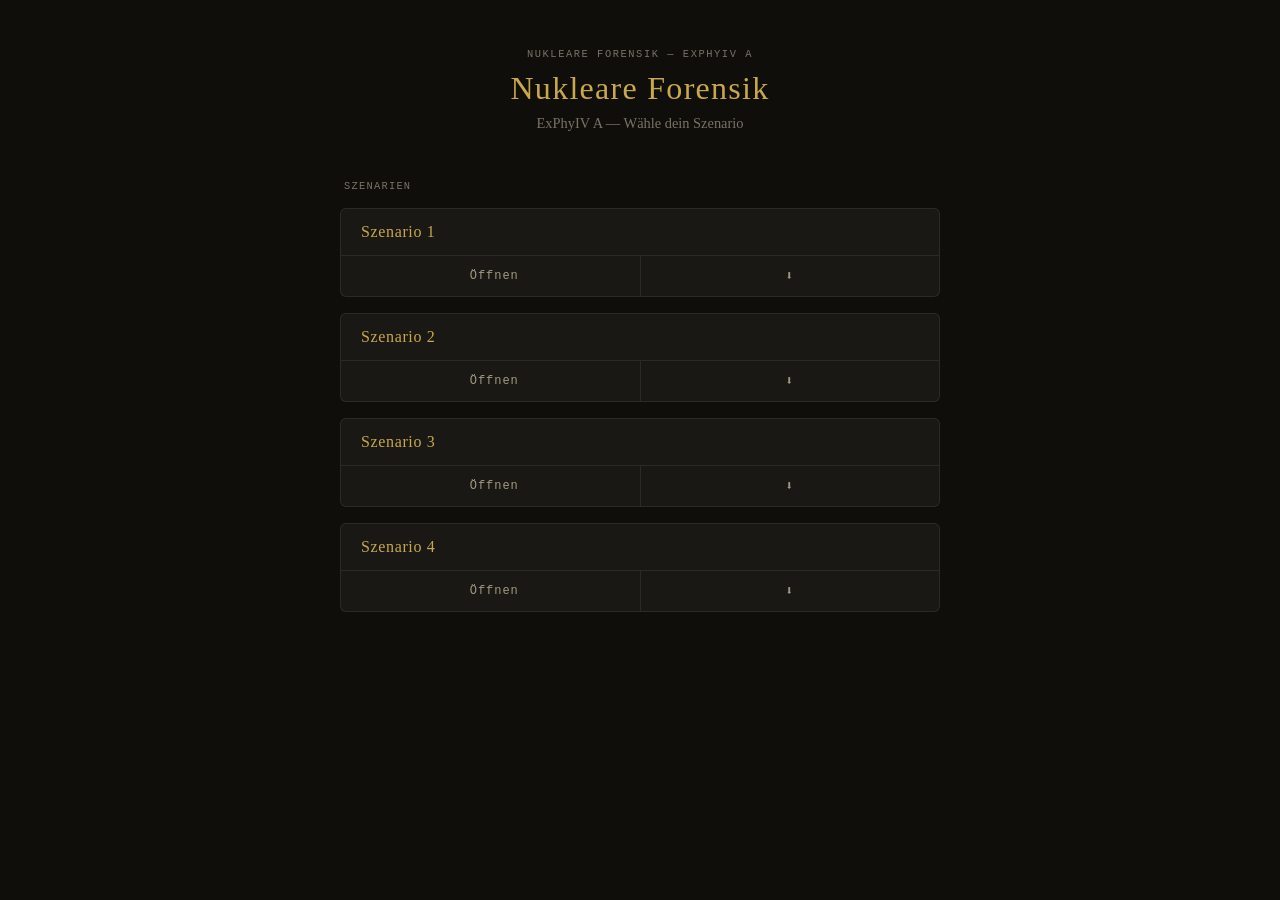
<file: index.html>
<!DOCTYPE html>
    <html lang="de">
    <head>
    <meta charset="UTF-8">
    <meta name="viewport" content="width=device-width, initial-scale=1.0">
    <title>Nukleare Forensik</title>  
    <link rel="stylesheet" href="index_styles.css">
    
    </head>
    <body>
    <div class="page-header">
        <div class="badge">Nukleare Forensik — ExPhyIV A</div>
        <h1>Nukleare Forensik</h1>
        <p>ExPhyIV A — Wähle dein Szenario</p>
    </div>
    <div class="section-title">Szenarien</div><div class="cards">
            <div class="scenario-card">
            <div class="card-header">
                <span class="card-title">Szenario 1</span>
            </div>
            <div class="card-buttons">
                <a class="card-btn local" href="nuclear_forensics_Szenario1_local.html"><span class="btn-icon"></span> Öffnen</a>
                <a class="card-btn dl" href="nuclear_forensics_Szenario1_local.html" download="nuclear_forensics_Szenario1_local.html"><span class="btn-icon">⬇</span></a>
            </div>
            </div>
            <div class="scenario-card">
            <div class="card-header">
                <span class="card-title">Szenario 2</span>
            </div>
            <div class="card-buttons">
                <a class="card-btn local" href="nuclear_forensics_Szenario2_local.html"><span class="btn-icon"></span> Öffnen</a>
                <a class="card-btn dl" href="nuclear_forensics_Szenario2_local.html" download="nuclear_forensics_Szenario2_local.html"><span class="btn-icon">⬇</span></a>
            </div>
            </div>
            <div class="scenario-card">
            <div class="card-header">
                <span class="card-title">Szenario 3</span>
            </div>
            <div class="card-buttons">
                <a class="card-btn local" href="nuclear_forensics_Szenario3_local.html"><span class="btn-icon"></span> Öffnen</a>
                <a class="card-btn dl" href="nuclear_forensics_Szenario3_local.html" download="nuclear_forensics_Szenario3_local.html"><span class="btn-icon">⬇</span></a>
            </div>
            </div>
            <div class="scenario-card">
            <div class="card-header">
                <span class="card-title">Szenario 4</span>
            </div>
            <div class="card-buttons">
                <a class="card-btn local" href="nuclear_forensics_Szenario4_local.html"><span class="btn-icon"></span> Öffnen</a>
                <a class="card-btn dl" href="nuclear_forensics_Szenario4_local.html" download="nuclear_forensics_Szenario4_local.html"><span class="btn-icon">⬇</span></a>
            </div>
            </div></div>
    </body>
    </html>
</file>
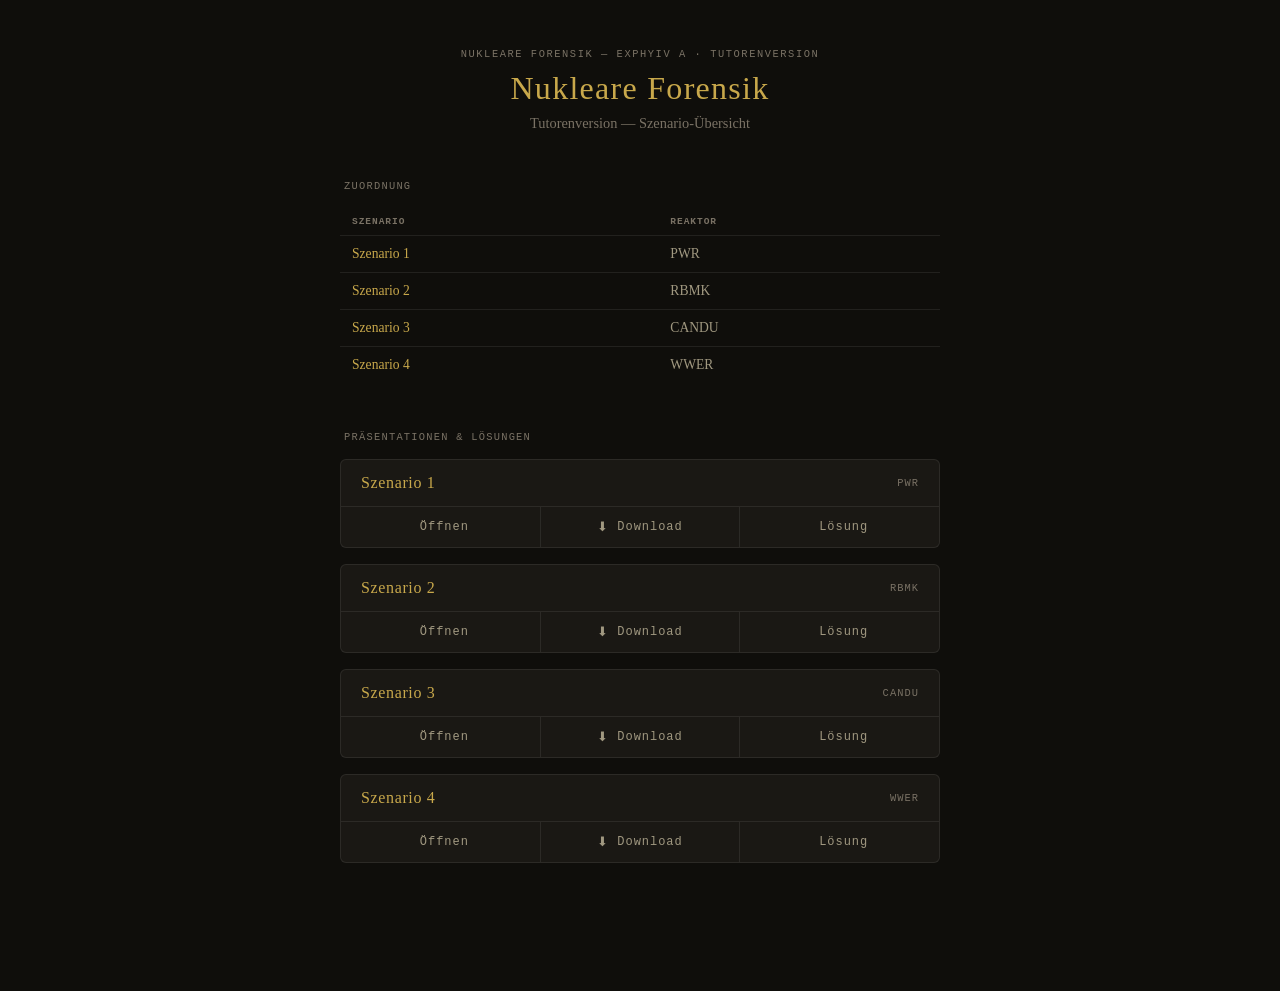
<file: index_tutor.html>
<!DOCTYPE html>
    <html lang="de">
    <head>
    <meta charset="UTF-8">
    <meta name="viewport" content="width=device-width, initial-scale=1.0">
    <title>Nukleare Forensik</title>  
    <link rel="stylesheet" href="index_styles.css">
    
    </head>
    <body>
    <div class="page-header">
        <div class="badge">Nukleare Forensik — ExPhyIV A · Tutorenversion</div>
        <h1>Nukleare Forensik</h1>
        <p>Tutorenversion — Szenario-Übersicht</p>
    </div>
    
            <div class="section-title">Zuordnung</div>
            <table class="mapping-table">
            <thead><tr><th>Szenario</th><th>Reaktor</th></tr></thead>
            <tbody><tr><td>Szenario 1</td><td>PWR</td></tr><tr><td>Szenario 2</td><td>RBMK</td></tr><tr><td>Szenario 3</td><td>CANDU</td></tr><tr><td>Szenario 4</td><td>WWER</td></tr></tbody>
            </table>
            <div class="section-title">Präsentationen &amp; Lösungen</div>
            <div class="cards">
            <div class="scenario-card">
            <div class="card-header">
                <span class="card-title">Szenario 1</span>
                <span class="card-tag">PWR</span>
            </div>
            <div class="card-buttons">
                <a class="card-btn local" href="nuclear_forensics_Szenario1_local.html"><span class="btn-icon"></span> Öffnen</a>
                <a class="card-btn dl" href="nuclear_forensics_Szenario1_local.html" download="nuclear_forensics_Szenario1_local.html"><span class="btn-icon">⬇</span>Download</a>
                <a class="card-btn solution" href="solutions/index.html"><span class="btn-icon"></span> Lösung</a>
            </div>
            </div>
            <div class="scenario-card">
            <div class="card-header">
                <span class="card-title">Szenario 2</span>
                <span class="card-tag">RBMK</span>
            </div>
            <div class="card-buttons">
                <a class="card-btn local" href="nuclear_forensics_Szenario2_local.html"><span class="btn-icon"></span> Öffnen</a>
                <a class="card-btn dl" href="nuclear_forensics_Szenario2_local.html" download="nuclear_forensics_Szenario2_local.html"><span class="btn-icon">⬇</span>Download</a>
                <a class="card-btn solution" href="solutions/index.html"><span class="btn-icon"></span> Lösung</a>
            </div>
            </div>
            <div class="scenario-card">
            <div class="card-header">
                <span class="card-title">Szenario 3</span>
                <span class="card-tag">CANDU</span>
            </div>
            <div class="card-buttons">
                <a class="card-btn local" href="nuclear_forensics_Szenario3_local.html"><span class="btn-icon"></span> Öffnen</a>
                <a class="card-btn dl" href="nuclear_forensics_Szenario3_local.html" download="nuclear_forensics_Szenario3_local.html"><span class="btn-icon">⬇</span>Download</a>
                <a class="card-btn solution" href="solutions/index.html"><span class="btn-icon"></span> Lösung</a>
            </div>
            </div>
            <div class="scenario-card">
            <div class="card-header">
                <span class="card-title">Szenario 4</span>
                <span class="card-tag">WWER</span>
            </div>
            <div class="card-buttons">
                <a class="card-btn local" href="nuclear_forensics_Szenario4_local.html"><span class="btn-icon"></span> Öffnen</a>
                <a class="card-btn dl" href="nuclear_forensics_Szenario4_local.html" download="nuclear_forensics_Szenario4_local.html"><span class="btn-icon">⬇</span>Download</a>
                <a class="card-btn solution" href="solutions/index.html"><span class="btn-icon"></span> Lösung</a>
            </div>
            </div></div>
    </body>
    </html>
</file>
<file: index_styles.css>
/* ── Variables (mirrors main presentation) ─────────────────── */
:root {
  --col-bg:        #0f0e0b;
  --col-surface:   #1a1814;
  --col-border:    rgba(255,255,255,0.08);
  --col-gold:      #c8a84b;
  --col-gold-dim:  rgba(200,168,75,0.15);
  --col-blue:      #5b9bd5;
  --col-blue-dim:  rgba(91,155,213,0.15);
  --col-green:     #6bbf9a;
  --col-green-dim: rgba(107,191,154,0.1);
  --col-muted:     #7a7265;
  --col-text:      #e8e2d4;
  --col-text-dim:  #a09880;

  --alpha-col:     #e8845a;
  --beta-col:      #5b9bd5;
  --gamma-col:     #6bbf9a;
  --nr-col:        #a07cd0;

  --font-serif:    'Georgia', serif;
  --font-mono:     'Courier New', monospace;
  --radius:        6px;
}

/* ── Reset ─────────────────────────────────────────────────── */
*, *::before, *::after { box-sizing: border-box; margin: 0; padding: 0; }

body {
  background: var(--col-bg);
  color: var(--col-text);
  font-family: var(--font-serif);
  min-height: 100vh;
  padding: 48px 24px 80px;
  display: flex;
  flex-direction: column;
  align-items: center;
}

/* ── Header ────────────────────────────────────────────────── */
.page-header {
  text-align: center;
  margin-bottom: 48px;
}
.page-header .badge {
  font-family: var(--font-mono);
  font-size: 0.65em;
  letter-spacing: 0.15em;
  color: var(--col-muted);
  text-transform: uppercase;
  margin-bottom: 10px;
}
.page-header h1 {
  font-size: 2em;
  color: var(--col-gold);
  letter-spacing: 0.04em;
  font-weight: normal;
}
.page-header p {
  color: var(--col-muted);
  font-size: 0.9em;
  margin-top: 8px;
}

/* ── Section title ─────────────────────────────────────────── */
.section-title {
  font-family: var(--font-mono);
  font-size: 0.65em;
  letter-spacing: 0.12em;
  color: var(--col-muted);
  text-transform: uppercase;
  margin-bottom: 16px;
  padding-left: 4px;
  width: 100%;
  max-width: 600px;
}

/* ── Scenario cards ────────────────────────────────────────── */
.cards {
  display: flex;
  flex-direction: column;
  gap: 16px;
  width: 100%;
  max-width: 600px;
  margin-bottom: 48px;
}

.scenario-card {
  border: 1px solid var(--col-border);
  border-radius: var(--radius);
  background: var(--col-surface);
  overflow: hidden;
}

.scenario-card .card-header {
  display: flex;
  align-items: center;
  justify-content: space-between;
  padding: 14px 20px;
  border-bottom: 1px solid var(--col-border);
}
.scenario-card .card-title {
  font-size: 1em;
  color: var(--col-gold);
  letter-spacing: 0.04em;
}
.scenario-card .card-tag {
  font-family: var(--font-mono);
  font-size: 0.65em;
  color: var(--col-muted);
  letter-spacing: 0.1em;
}

.card-buttons {
  display: flex;
  gap: 0;
}

.card-btn {
  flex: 1;
  display: flex;
  align-items: center;
  justify-content: center;
  gap: 8px;
  padding: 12px 16px;
  text-decoration: none;
  font-family: var(--font-mono);
  font-size: 0.75em;
  letter-spacing: 0.08em;
  color: var(--col-text-dim);
  border-right: 1px solid var(--col-border);
  transition: background 0.18s, color 0.18s;
}
.card-btn:last-child { border-right: none; }
.card-btn:hover { background: var(--col-gold-dim); color: var(--col-gold); }
.card-btn.local:hover  { background: var(--col-blue-dim);  color: var(--col-blue); }
.card-btn.dl:hover     { background: var(--col-green-dim); color: var(--col-green); }
.card-btn.solution:hover { background: rgba(160,124,208,0.12); color: var(--nr-col); }
.card-btn .btn-icon { font-size: 1.1em; }

/* ── Teacher mapping table ─────────────────────────────────── */
.mapping-table {
  width: 100%;
  max-width: 600px;
  border-collapse: collapse;
  margin-bottom: 48px;
  font-size: 0.85em;
}
.mapping-table th {
  font-family: var(--font-mono);
  font-size: 0.7em;
  letter-spacing: 0.1em;
  color: var(--col-muted);
  text-transform: uppercase;
  text-align: left;
  padding: 8px 12px;
  border-bottom: 1px solid var(--col-border);
}
.mapping-table td {
  padding: 10px 12px;
  border-bottom: 1px solid var(--col-border);
  color: var(--col-text-dim);
}
.mapping-table td:first-child { color: var(--col-gold); }
.mapping-table tr:last-child td { border-bottom: none; }
</file>
